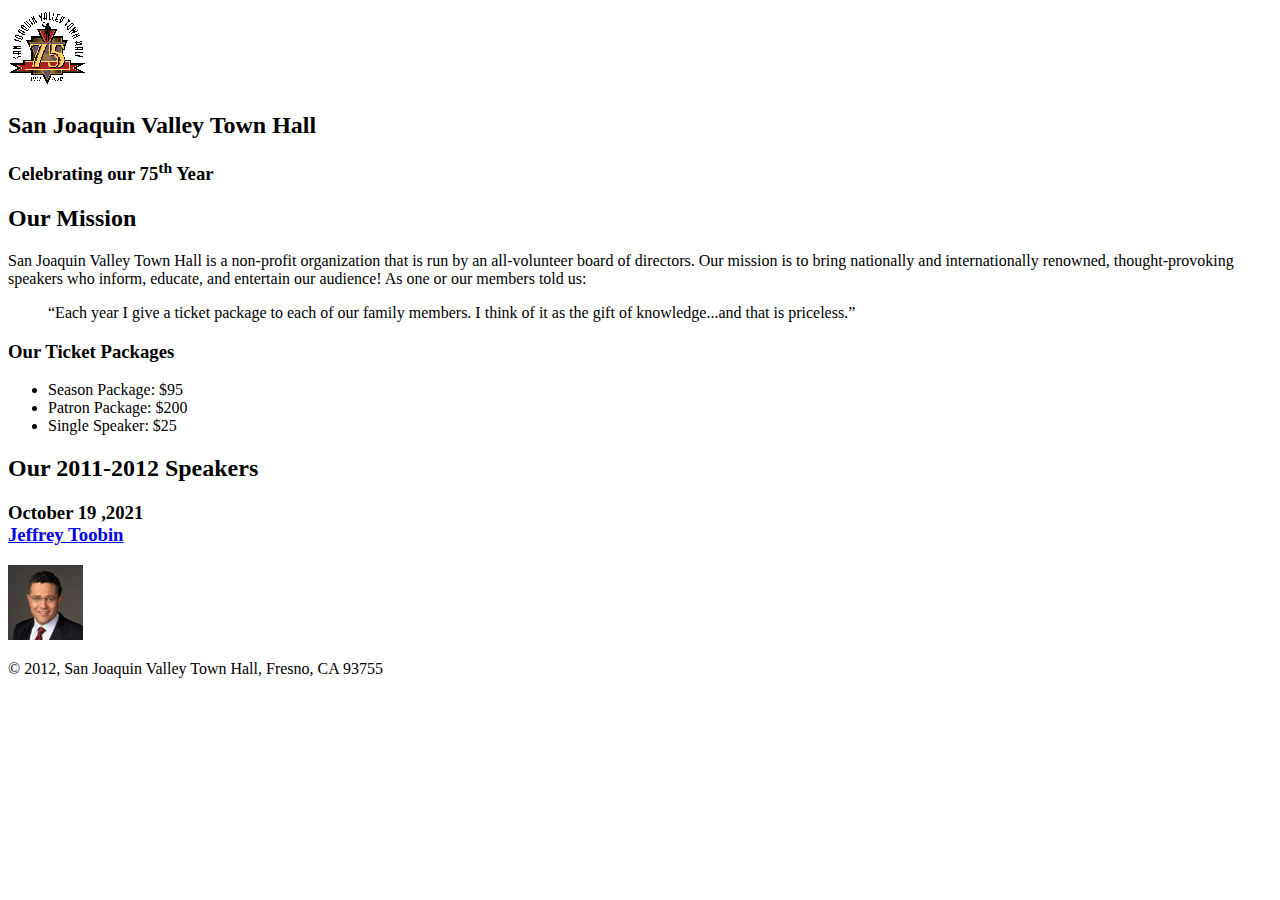
<file: Day 1/index.html>
<!DOCTYPE html>
<html lang="en">

<head>
	<meta charset="utf-8">
	<title>San Joaquin Valley Town Hall</title>
	<link rel="shortcut icon" href="images/favicon.ico">
</head>

<body>
	<header>
		<img src="images/town_hall_logo.gif" alt="Town Hall logo" height="80">
		<h2>San Joaquin Valley Town Hall</h2>
		<h3>Celebrating our 75<sup>th</sup></span> Year</h3>
	</header>
	<main>
		<h2>Our Mission</h2>
		<p>San Joaquin Valley Town Hall is a non-profit organization that is
			run by an all-volunteer board of directors. Our mission is to bring nationally
			 and internationally renowned, thought-provoking speakers who inform, educate, 
			 and entertain our audience! As one or our members told us:</p>
		<blockquote>&ldquo;Each year I give a ticket package to each of our 
			family members. I think of it as the gift of knowledge...and that is priceless.&rdquo;</blockquote>

		<h3>Our Ticket Packages</h3>
		<ul>
			<li>Season Package: $95</li>
			<li>Patron Package: $200</li>
			<li>Single Speaker: $25</li>
		</ul>

		<h2>Our 2011-2012 Speakers</h2>
		<h3><b>October 19 ,2021</b><br><a href="speakers/toobin.html">Jeffrey Toobin</a></h3>
		<img src="images/toobin75.jpg" alt="Jeffrey Toobin photo">
		
	</main>
	<footer>
		<p>&copy; 2012, San Joaquin Valley Town Hall, Fresno, CA 93755</p>
	</footer>
</body>
</html>
</file>
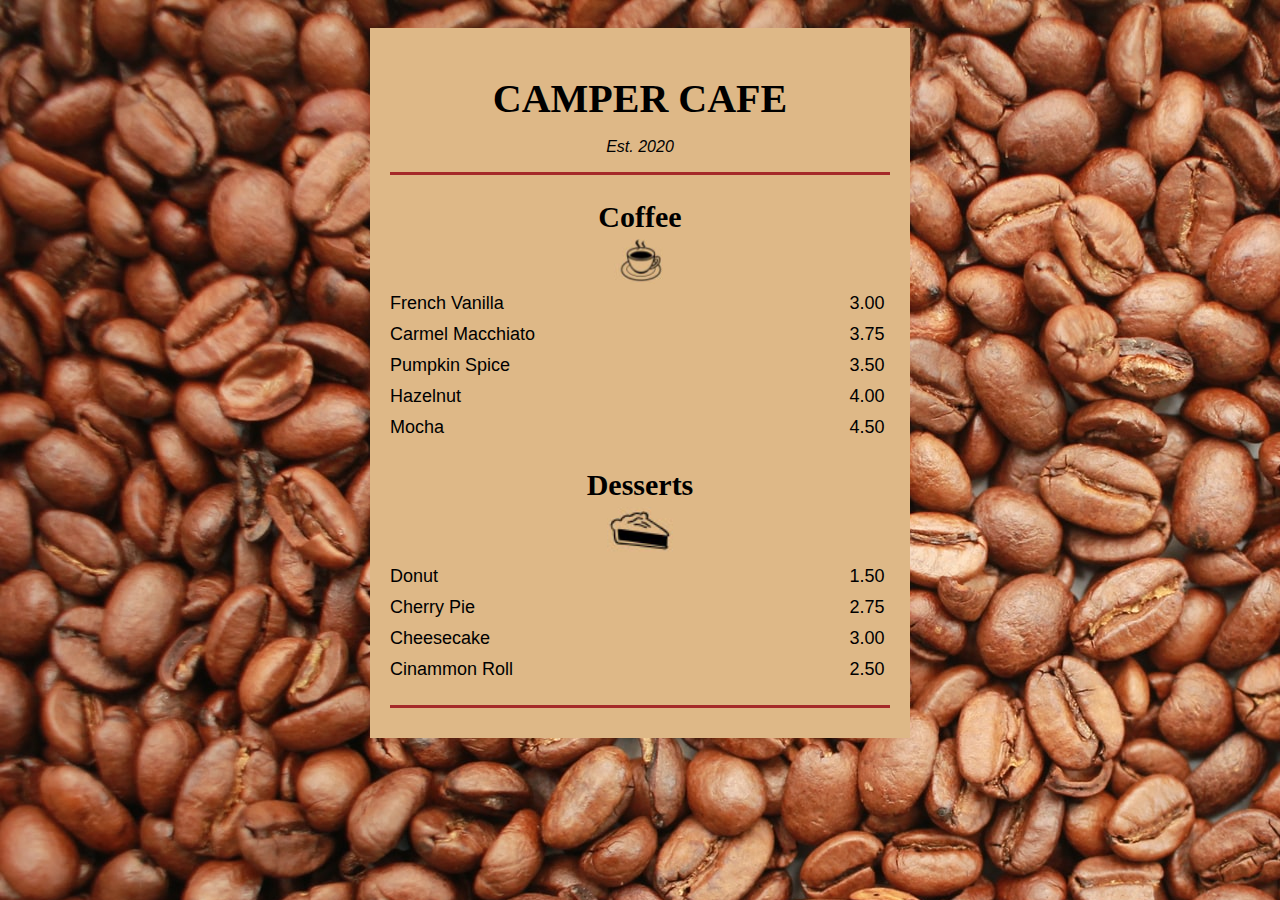
<file: Day 3/Practice Project Cafe/index.html>
<!DOCTYPE html>
<html>
<head>
  <meta charset="utf-8">
  <meta name="viewport" content="width=device-width, initial-scale=1.0">
  <title>Camper Cafe Cafe Menu</title>
  <link href="styles.css" rel="stylesheet" type="text/css" />
</head>

<body>
  <div class="menu">
    <header class="title-header">
      <h1>CAMPER CAFE</h1>
      <p class="established">Est. 2020</p>
    </header>
    <hr>
    <main>
      <section>
        <header>
          <h2>Coffee</h2>
          <img class="menu-icon coffee-icon" src="./coffee.jpg">
        </header>
        <article class="item">
          <p class="name">French Vanilla</p>
          <p class="price">3.00</p>
        </article>
        <article class="item">
          <p class="name">Carmel Macchiato</p>
          <p class="price">3.75</p>
        </article>
        <article class="item">
          <p class="name">Pumpkin Spice</p>
          <p class="price">3.50</p>
        </article>
        <article class="item">
          <p class="name">Hazelnut</p>
          <p class="price">4.00</p>
        </article>
        <article class="item">
          <p class="name">Mocha</p>
          <p class="price">4.50</p>
        </article>
      </section>
      <section>
        <header>
          <h2>Desserts</h2>
          <img class="menu-icon" src="./pie.jpg">
        </header>
        <article class="item">
          <p class="name">Donut</p>
          <p class="price">1.50</p>
        </article>
        <article class="item">
          <p class="name">Cherry Pie</p>
          <p class="price">2.75</p>
        </article>
        <article class="item">
          <p class="name">Cheesecake</p>
          <p class="price">3.00</p>
        </article>
        <article class="item">
          <p class="name">Cinammon Roll</p>
          <p class="price">2.50</p>
        </article>
      </section>
    </main>
    <hr>
    <footer>
    </footer>
  </div>
</body>

</html>
</file>
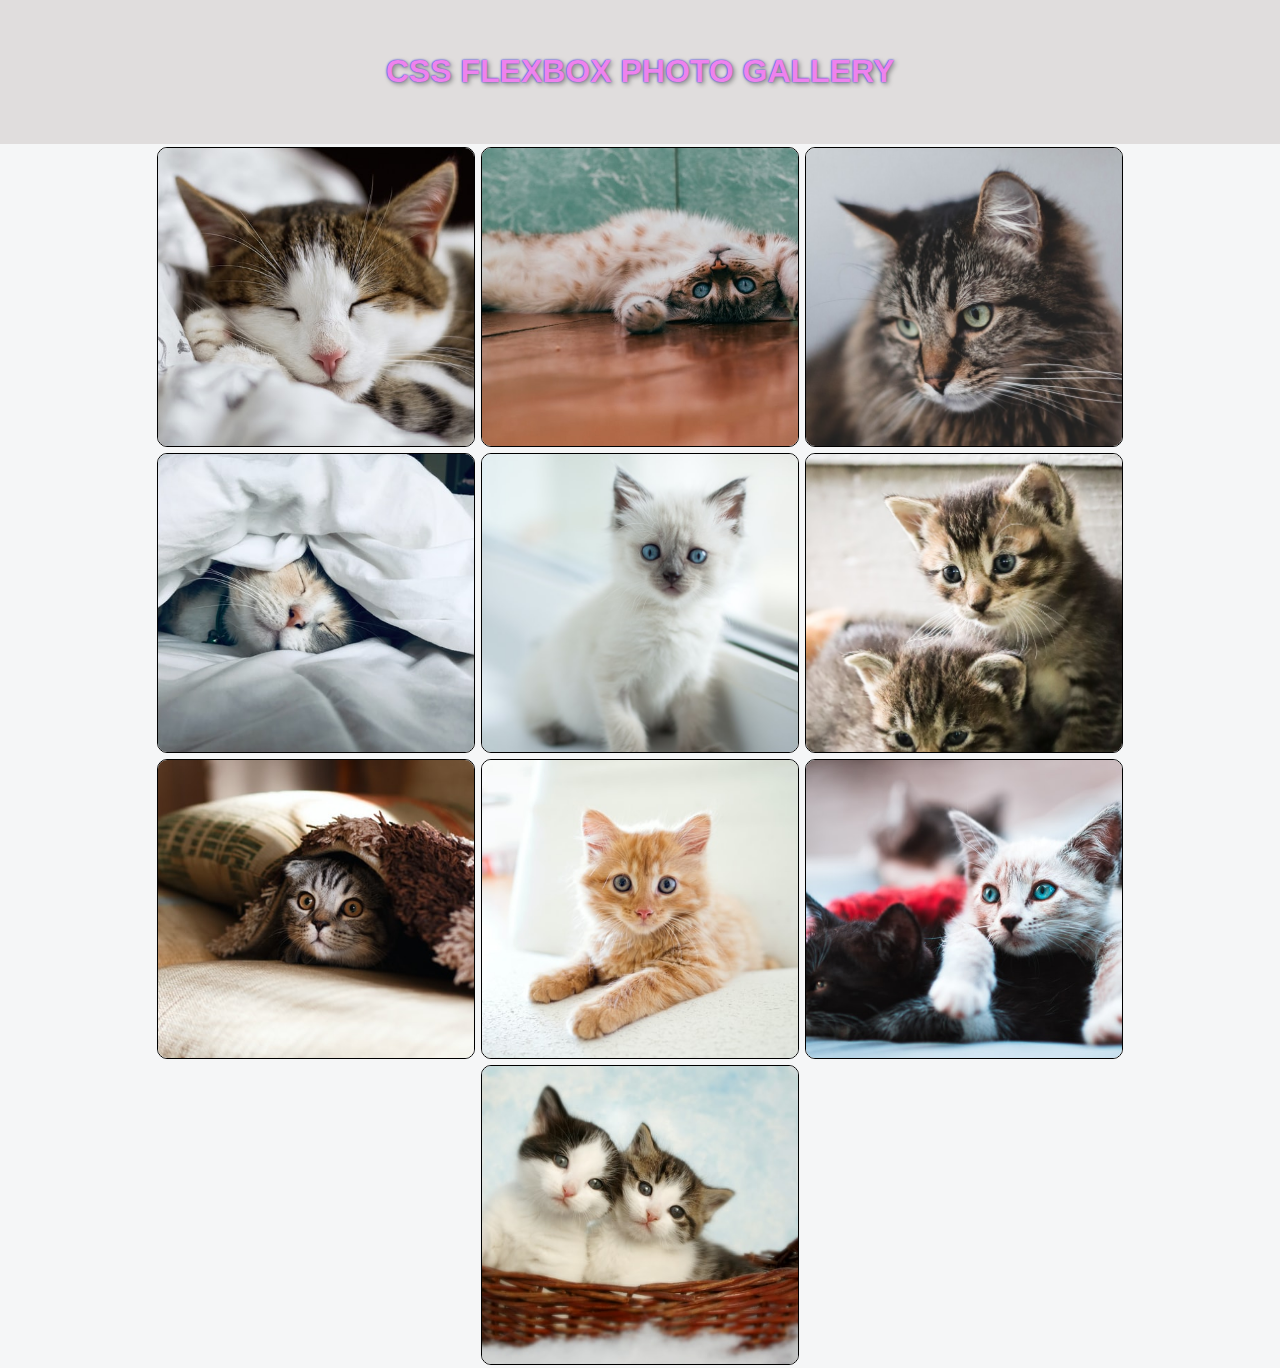
<file: Day 4/Photo Gallery/index.html>
<!DOCTYPE html>
<html lang="en">
  <head>
    <meta charset="UTF-8" />
    <meta http-equiv="X-UA-Compatible" content="IE=edge" />
    <meta name="viewport" content="width=device-width, initial-scale=1.0" />
    <title>Photo Gallery</title>
    <link rel="stylesheet" href="style.css" />
    <div class="header">
      <h1>CSS FLEXBOX PHOTO GALLERY</h1>
    </div>
    <div id="gallery">
      <img src="1.jpg" />
      <img src="2.jpg" />
      <img src="3.jpg" />
      <img src="4.jpg" />
      <img src="5.jpg" />
      <img src="6.jpg" />
      <img src="7.jpg" />
      <img src="8.jpg" />
      <img src="9.jpg" />
      <img src="10.jpg" />
    </div>
  </head>

  <body></body>
</html>
</file>
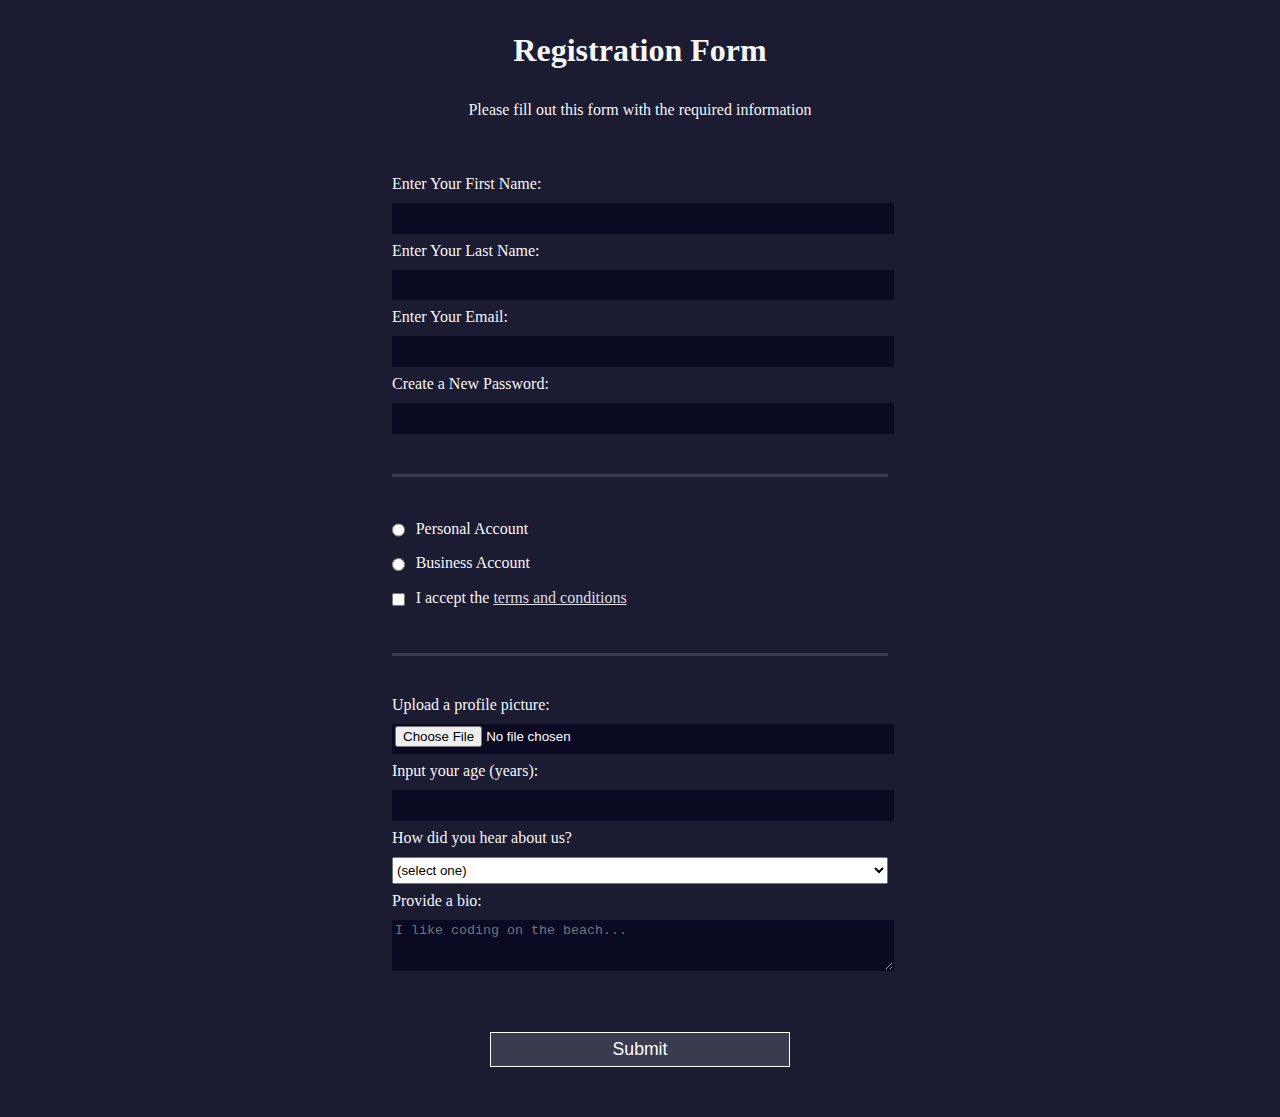
<file: Day 4/Registration Form/index.html>
<!DOCTYPE html>
<html>
  <head>
    <title>Registration Form</title>
    <link rel="stylesheet" href="styles.css" />
  </head>
  <body>
    <h1>Registration Form</h1>
    <p>Please fill out this form with the required information</p>
    <form action="https://register-demo.freecodecamp.org">
      <fieldset>
        <label
          >Enter Your First Name: <input type="text" name="first-name" required
        /></label>
        <label
          >Enter Your Last Name: <input type="text" name="last-name" required
        /></label>
        <label
          >Enter Your Email: <input type="email" name="email" required
        /></label>
        <label
          >Create a New Password:
          <input
            type="password"
            name="password"
            pattern="[a-z0-5]{8,}"
            required
        /></label>
      </fieldset>
      <fieldset>
        <label
          ><input type="radio" name="account-type" class="inline" /> Personal
          Account</label
        >
        <label
          ><input type="radio" name="account-type" class="inline" /> Business
          Account</label
        >
        <label>
          <input type="checkbox" name="terms" class="inline" required /> I
          accept the
          <a href="https://www.freecodecamp.org/news/terms-of-service/"
            >terms and conditions</a
          >
        </label>
      </fieldset>
      <fieldset>
        <label
          >Upload a profile picture: <input type="file" name="file"
        /></label>
        <label
          >Input your age (years):
          <input type="number" name="age" min="13" max="120" />
        </label>
        <label
          >How did you hear about us?
          <select name="referrer">
            <option value="">(select one)</option>
            <option value="1">freeCodeCamp News</option>
            <option value="2">freeCodeCamp YouTube Channel</option>
            <option value="3">freeCodeCamp Forum</option>
            <option value="4">Other</option>
          </select>
        </label>
        <label
          >Provide a bio:
          <textarea
            name="bio"
            rows="3"
            cols="30"
            placeholder="I like coding on the beach..."
          ></textarea>
        </label>
      </fieldset>
      <input type="submit" value="Submit" />
    </form>
  </body>
</html>
</file>
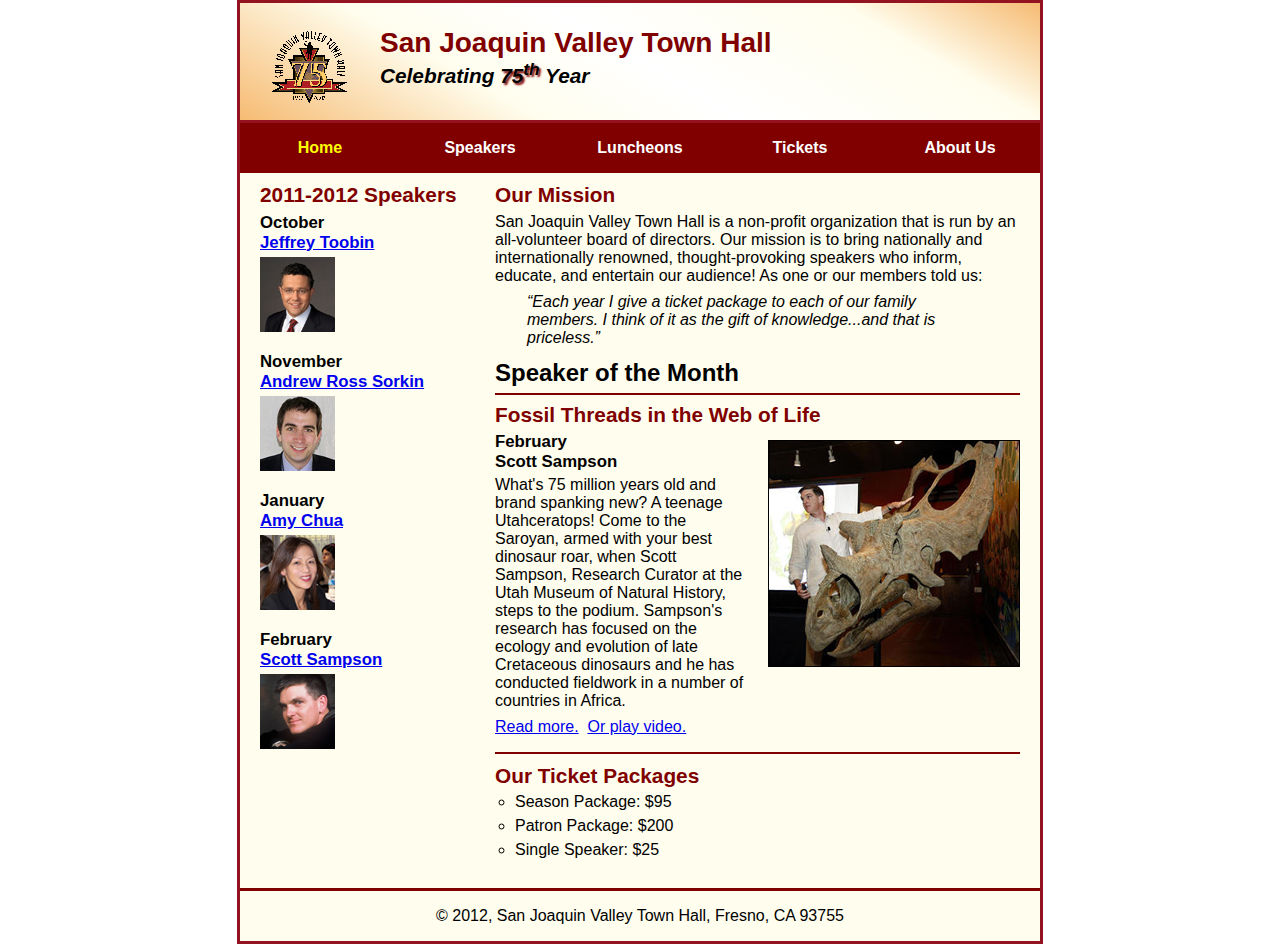
<file: Day 4/town_hall_v4/index.html>
<!DOCTYPE html>
<html lang="en">
  <head>
    <meta charset="utf-8" />
    <title>San Joaquin Valley Town Hall</title>
    <link rel="shortcut icon" href="images/favicon.ico" />

    <link rel="stylesheet" href="styles/main.css" />
  </head>

  <body>
    <header>
      <img src="images/town_hall_logo.gif" alt="Town Hall logo" height="80" />
      <h2>San Joaquin Valley Town Hall</h2>
      <h3>
        Celebrating <span class="shadow">75<sup>th</sup></span> Year
      </h3>
    </header>
    <nav id="nav_menu">
      <ul>
        <li><a href="index.html" class="current">Home</a></li>
        <li><a href="speakers/speakers.html">Speakers</a></li>
        <li><a href="luncheons.html">Luncheons</a></li>
        <li><a href="tickets.html">Tickets</a></li>
        <li>
          <a href="aboutus.html"> About Us</a>
          <ul>
            <li><a href="#">Our History</a></li>
            <li><a href="#">Board of Directors</a></li>
            <li><a href="#">Past Speakers</a></li>
            <li><a href="#">Contact Information</a></li>
          </ul>
        </li>
      </ul>
    </nav>
    <main>
      <section>
        <h2>Our Mission</h2>
        <p>
          San Joaquin Valley Town Hall is a non-profit organization that is run
          by an all-volunteer board of directors. Our mission is to bring
          nationally and internationally renowned, thought-provoking speakers
          who inform, educate, and entertain our audience! As one or our members
          told us:
        </p>
        <blockquote>
          &ldquo;Each year I give a ticket package to each of our family
          members. I think of it as the gift of knowledge...and that is
          priceless.&rdquo;
        </blockquote>

        <h1>Speaker of the Month</h1>
        <article>
          <h2>Fossil Threads in the Web of Life</h2>
          <img
            src="images/sampson_dinosaur.jpg"
            alt="Scott Sampson with dinosaur"
          />

          <h3>
            February<br />
            Scott Sampson
          </h3>
          <p>
            What's 75 million years old and brand spanking new? A teenage
            Utahceratops! Come to the Saroyan, armed with your best dinosaur
            roar, when Scott Sampson, Research Curator at the Utah Museum of
            Natural History, steps to the podium. Sampson's research has focused
            on the ecology and evolution of late Cretaceous dinosaurs and he has
            conducted fieldwork in a number of countries in Africa.
          </p>
          <p>
            <a href="speakers/sampson.html">Read more.</a>&nbsp;
            <a href="speakers/Sampson_video.html" target="_blank"
              >Or play video.</a
            >
          </p>
        </article>

        <h2>Our Ticket Packages</h2>
        <ul>
          <li>Season Package: $95</li>
          <li>Patron Package: $200</li>
          <li>Single Speaker: $25</li>
        </ul>
      </section>
      <aside>
        <h2>2011-2012 Speakers</h2>
        <h3>October<br /><a href="speakers/toobin.html">Jeffrey Toobin</a></h3>
        <img src="images/toobin75.jpg" alt="Jeffrey Toobin photo" />
        <h3>
          November<br /><a href="speakers/sorkin.html">Andrew Ross Sorkin</a>
        </h3>
        <img src="images/sorkin75.jpg" alt="Andrew Ross Sorkin photo" />
        <h3>January<br /><a href="speakers/chua.html">Amy Chua</a></h3>
        <img src="images/chua75.jpg" alt="Amy Chua photo" />
        <h3>February<br /><a href="speakers/sampson.html">Scott Sampson</a></h3>
        <img src="images/sampson75.jpg" alt="Scott Sampson photo" />
      </aside>
    </main>
    <footer>
      <p>&copy; 2012, San Joaquin Valley Town Hall, Fresno, CA 93755</p>
    </footer>
  </body>
</html>
</file>
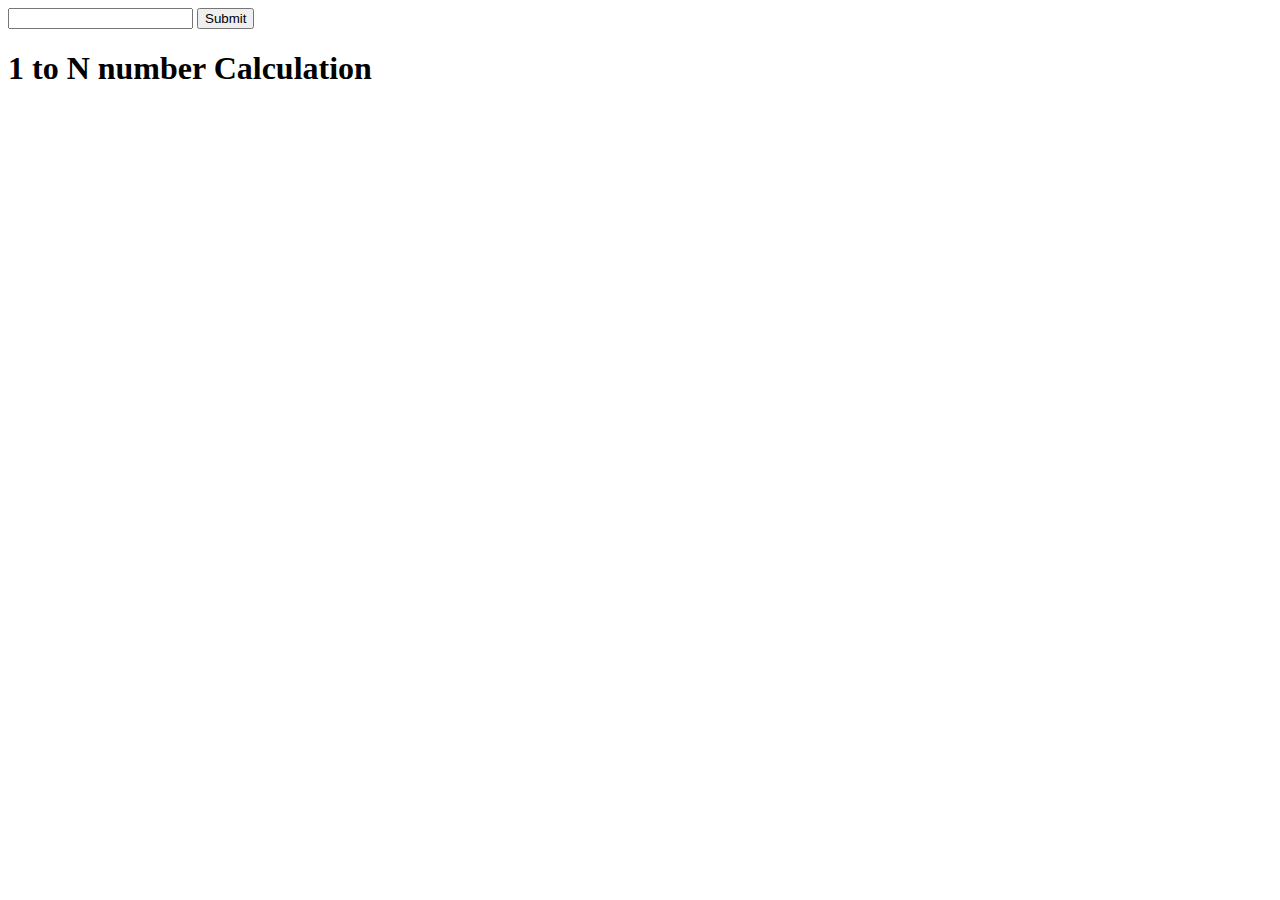
<file: Day 5/Future Value Calculator/index.html>
<!DOCTYPE html>
<html lang="en">
  <head>
    <meta charset="UTF-8" />
    <title>Sum the Numbers</title>
    <script src="http://html5shiv.googlecode.com/svn/trunk/html5.js"></script>
    <script>
      function numberSum(S) {
        var a = 1;
        var sum = 0;
        while (a <= S) {
          sum += a++;
        }
        return sum;
      }
      function add() {
        val = document.getElementById("value").value;
        document.getElementById("results").innerHTML =
          "Sum of numbers from 1 to " + val + "  is  " + numberSum(val);
      }
    </script>
  </head>
  <body>
    <input id="value" />
    <input type="Submit" onclick="add();" />
    <p id="results"></p>
    <section>
      <h1>1 to N number Calculation</h1>
    </section>
  </body>
</html>
</file>
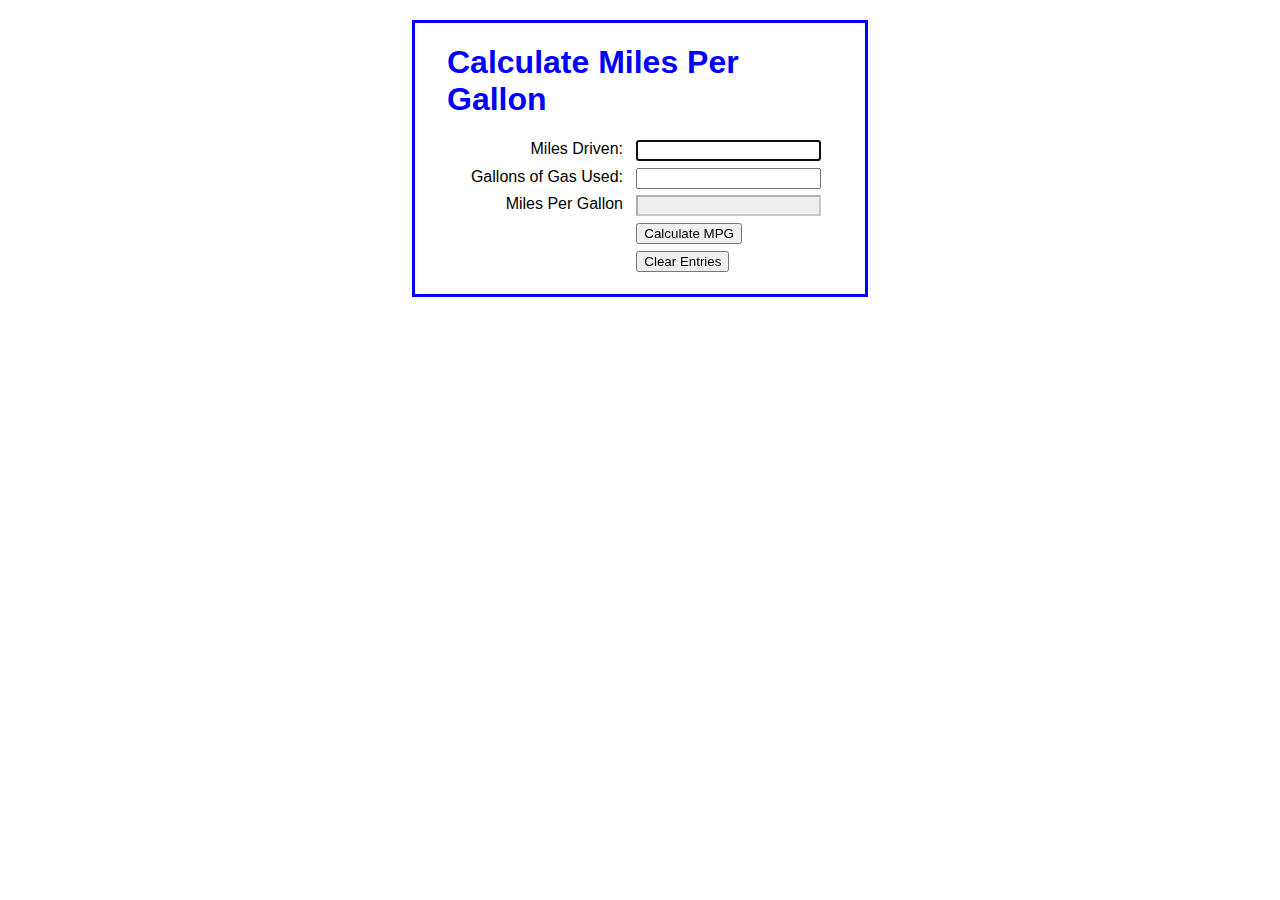
<file: Day 5/MPG Enhanched/index.html>
<!DOCTYPE html>
<html lang="en">
  <head>
    <meta charset="UTF-8" />
    <title>Calculate MPG</title>
    <link rel="stylesheet" href="style.css" />
    <script src="http://html5shiv.googlecode.com/svn/trunk/html5.js"></script>
    <script>
      var $ = function (id) {
        return document.getElementById(id);
      };
      var calculateMpg = function () {
        var miles = parseFloat($("miles").value);

        var gallons = parseFloat($("gallons").value);

        if (isNaN(miles)) {
          alert("Miles must be a numeric value.");
        } else if (miles <= 0) {
          alert("Miles must be greater than 0.");
        } else if (isNaN(gallons)) {
          alert("Gallons must be a numeric value.");
        } else if (gallons <= 0) {
          alert("Gallons must be greater than 0.");
        } else {
          // if all entries are valid, calulate MPG
          var mpg = miles / gallons;
          $("mpg").value = mpg.toFixed(1);
        }
      };
      var clear = function () {
        /* for clear enteries */

        gallons.value = "";
        mpg.value = "";
        miles.value = "";
      };

      window.onload = function () {
        $("calculate").onclick = calculateMpg;
        $("miles").focus();
        $("clear").onclick = clear;
        $("clear").ondblclick = clear;
      };
    </script>
  </head>
  <body>
    <section>
      <h1>Calculate Miles Per Gallon</h1>
      <label for="miles">Miles Driven:</label>
      <input type="text" id="miles" /><br />
      <label for="gallons">Gallons of Gas Used:</label>
      <input type="text" id="gallons" /><br />
      <label for="mpg">Miles Per Gallon</label>
      <input type="text" id="mpg" disabled /><br />
      <label>&nbsp;</label>
      <input type="button" id="calculate" value="Calculate MPG" /><br />
      <label>&nbsp;</label>
      <input type="reset" id="clear" value="Clear Entries" /><br />
    </section>
  </body>
</html>
</file>
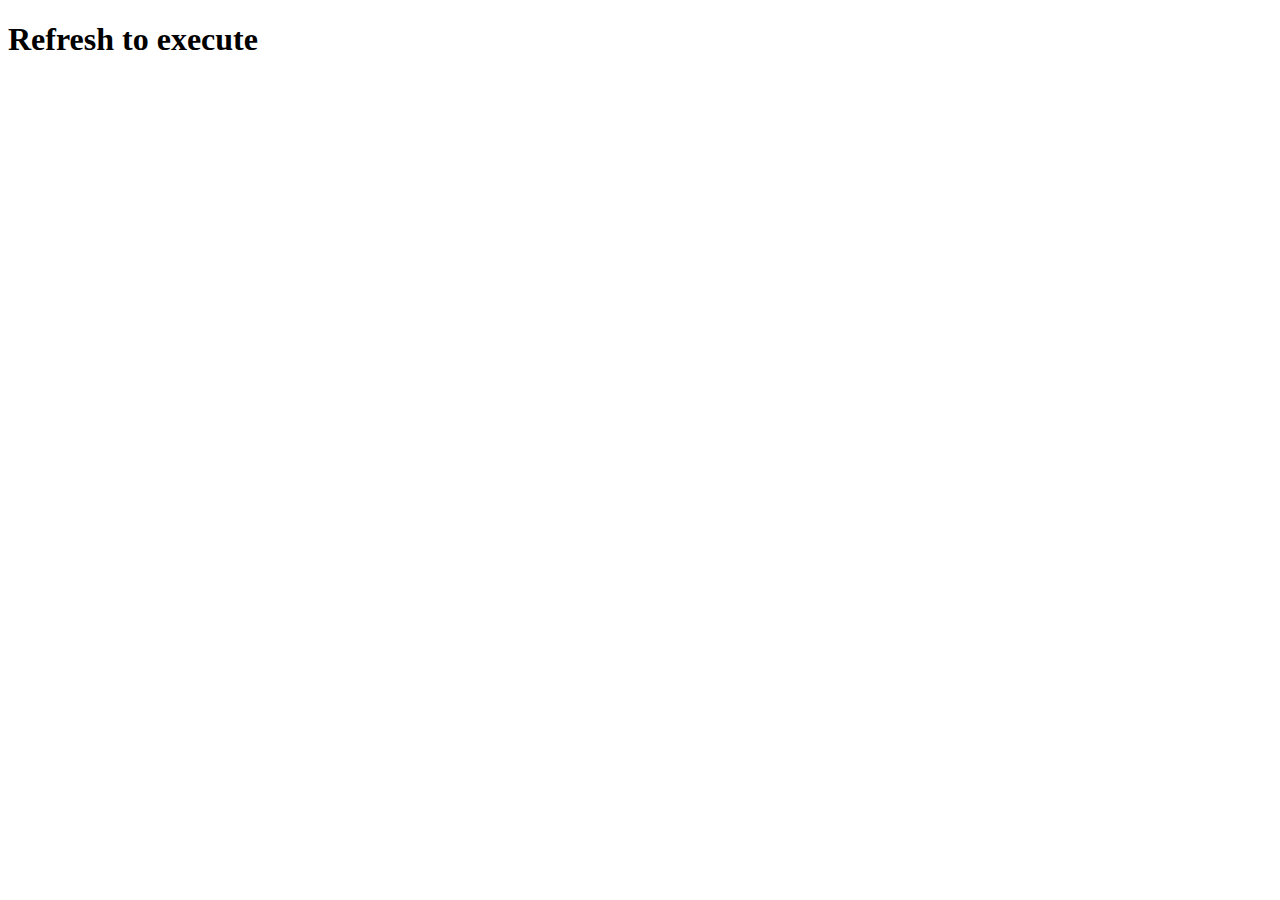
<file: Day 5/MPG/index.html>
<!DOCTYPE html>
<html lang="en">
  <head>
    <meta charset="UTF-8" />
    <title>Calculate Miles Per Gallon</title>
    <script src="http://html5shiv.googlecode.com/svn/trunk/html5.js"></script>
    <script>
      var miles = prompt("Enter miles driven");
      miles = parseFloat(miles);
      var gallons = prompt("Enter gallons of gas used");
      gallons = parseFloat(gallons);
      if (isNaN(miles) || isNaN(gallons)) {
        alert("Enter both value in Number");
      } else if (miles == 0 || gallons == 0) {
        alert("Value must be above 0");
      } else {
        var mpg = miles / gallons;
        mpg = parseInt(mpg);
        alert("Miles per gallon = " + mpg);
      }
    </script>
  </head>
  <body>
    <section>
      <h1>Refresh to execute</h1>
    </section>
  </body>
</html>
</file>
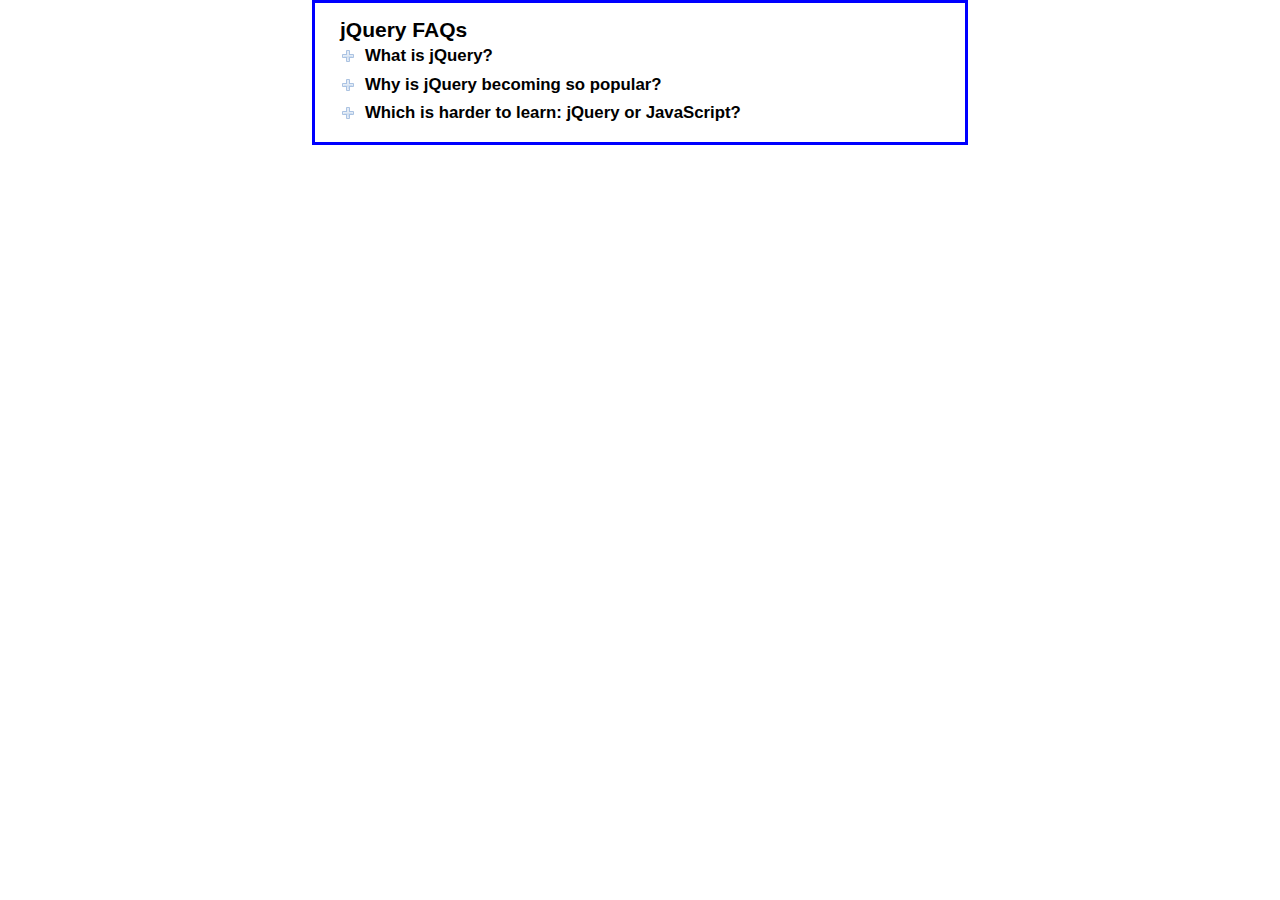
<file: Day 6/04/faqs/index.html>
<!DOCTYPE html>
<html lang="en">
  <head>
    <meta charset="UTF-8" />
    <title>FAQs</title>
    <link rel="shortcut icon" href="images/favicon.ico" />
    <link rel="stylesheet" href="main.css" />
    <script src="http://html5shiv.googlecode.com/svn/trunk/html5.js"></script>
    <script src="faqs.js"></script>
  </head>

  <body>
    <section id="faqs">
      <h1>jQuery FAQs</h1>
      <h2>What is jQuery?</h2>
      <div>
        <p>
          jQuery is a library of the JavaScript functions that you're most
          likely to need as you develop web sites.
        </p>
      </div>
      <h2>Why is jQuery becoming so popular?</h2>
      <div>
        <p>Three reasons:</p>
        <ul>
          <li>It's free.</li>
          <li>It lets you get more done in less time.</li>
          <li>All of its functions are cross-browser compatible.</li>
        </ul>
      </div>
      <h2>Which is harder to learn: jQuery or JavaScript?</h2>
      <div>
        <p>
          For most functions, jQuery is significantly easier to learn and use
          than JavaScript. But remember that jQuery is JavaScript.
        </p>
      </div>
    </section>
  </body>
</html>
</file>
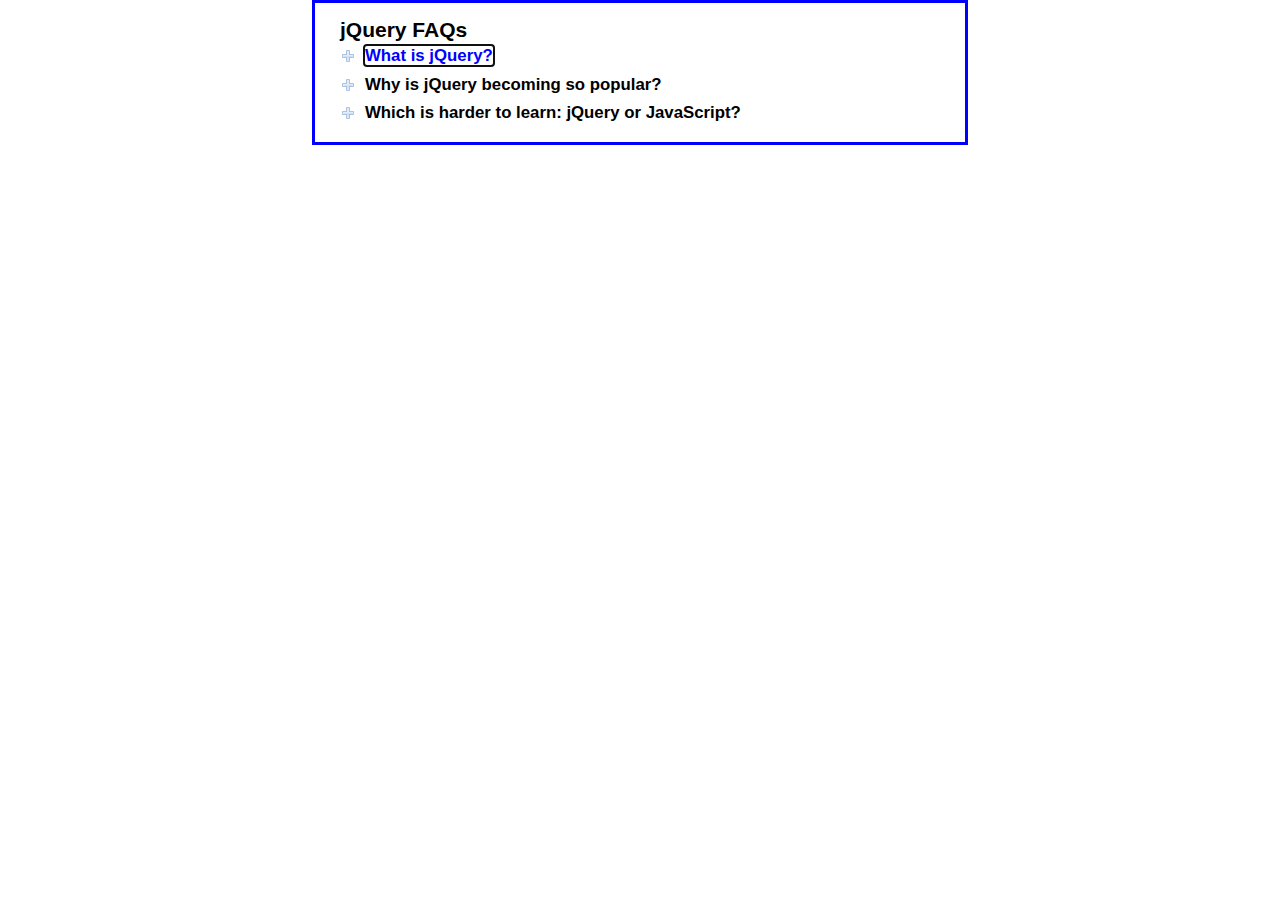
<file: Day 6/04/faqs_links/index.html>
<!DOCTYPE html>
<html lang="en">
  <head>
    <meta charset="UTF-8" />
    <title>FAQs</title>
    <link rel="shortcut icon" href="images/favicon.ico" />
    <link rel="stylesheet" href="index.css" />
    <script src="http://html5shiv.googlecode.com/svn/trunk/html5.js"></script>
    <script src="faqs.js"></script>
  </head>

  <body>
    <section id="faqs">
      <h1>jQuery FAQs</h1>
      <h2><a href="#" id="first_link">What is jQuery?</a></h2>
      <div>
        <p>
          jQuery is a library of the JavaScript functions that you're most
          likely to need as you develop web sites.
        </p>
      </div>
      <h2><a href="#">Why is jQuery becoming so popular?</a></h2>
      <div>
        <p>Three reasons:</p>
        <ul>
          <li>It's free.</li>
          <li>It lets you get more done in less time.</li>
          <li>All of its functions are cross-browser compatible.</li>
        </ul>
      </div>
      <h2><a href="#">Which is harder to learn: jQuery or JavaScript?</a></h2>
      <div>
        <p>
          For most functions, jQuery is significantly easier to learn and use
          than JavaScript. But remember that jQuery is JavaScript.
        </p>
      </div>
    </section>
  </body>
</html>
</file>
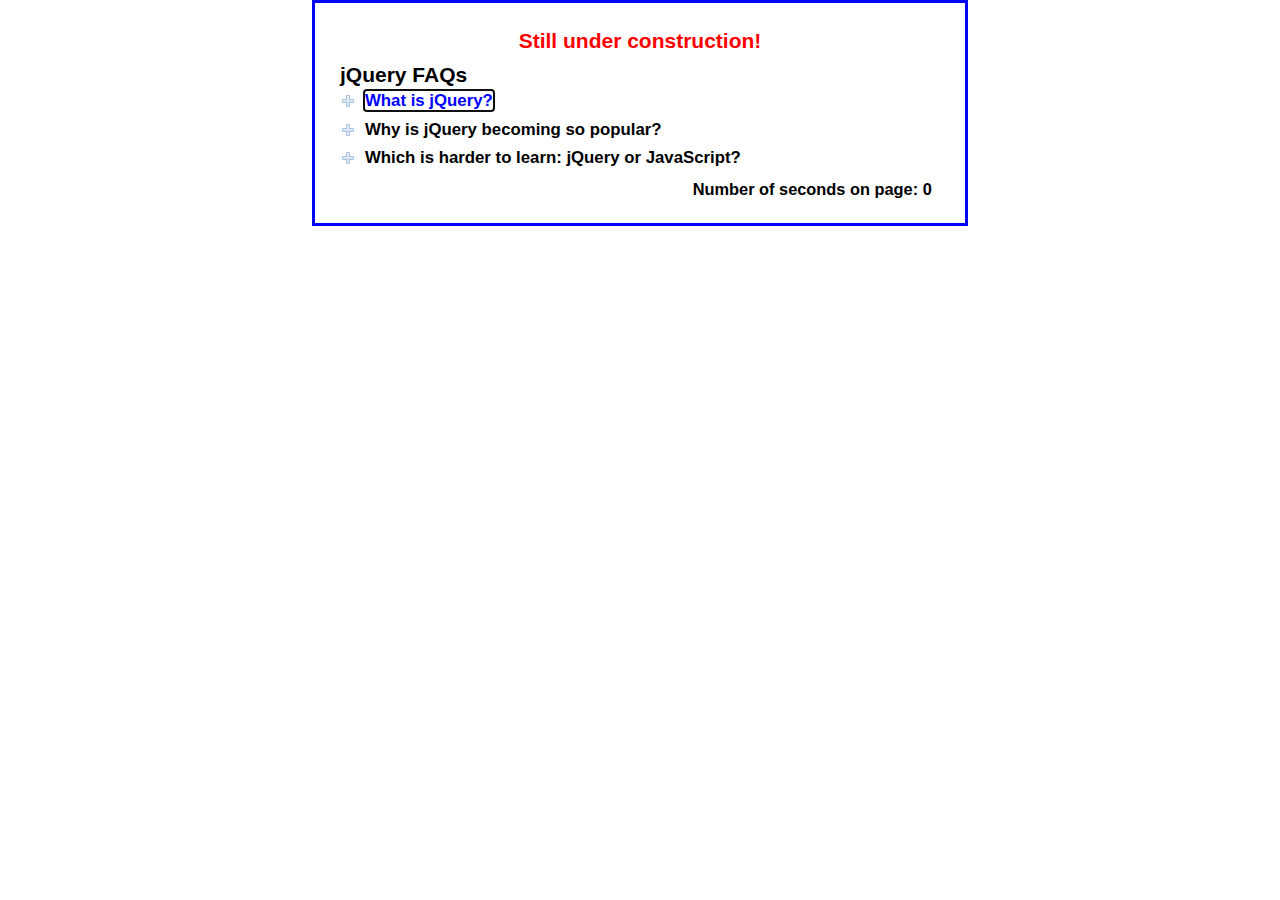
<file: Day 6/04/faqs_timers/index.html>
<!DOCTYPE html>
<html lang="en">
<head>
	<meta charset="UTF-8">
    <title>FAQs</title>
	<link rel="shortcut icon" href="images/favicon.ico">
	<link rel="stylesheet" href="main.css">
	<script src="http://html5shiv.googlecode.com/svn/trunk/html5.js"></script>
   	<script src="faqs.js"></script>   	
</head>

<body>
	<section id="faqs">
		<h1 id="startup_message">Still under construction!</h1>
		<h1>jQuery FAQs</h1>
		<h2><a href="#" id="first_link">What is jQuery?</a></h2>
		<div>
			<p>jQuery is a library of the JavaScript functions that you're most likely 
			   to need as you develop web sites.
			</p>
		</div>
		<h2><a href="#">Why is jQuery becoming so popular?</a></h2>
		<div>
			<p>Three reasons:</p>
			<ul>
				<li>It's free.</li>
				<li>It lets you get more done in less time.</li>
				<li>All of its functions are cross-browser compatible.</li>
			</ul>
		</div>
		<h2><a href="#">Which is harder to learn: jQuery or JavaScript?</a></h2>
		<div>
			<p>For most functions, jQuery is significantly easier to learn 
			    and use than JavaScript. But remember that jQuery is JavaScript.
			</p>
		</div>
		<h3>Number of seconds on page: <span id="counter">0</span></h3>
	</section>
</body>
</html>
</file>
<file: Day 3/Practice Project Cafe/styles.css>
body {
    font-family: sans-serif;
    padding: 20px;
    background-image: url(./beans.jpg);
    color: black;
  }
  
  .menu {
    margin: auto;
    width: 80%;
    max-width: 500px;
    padding: 20px;
    background-color: burlywood;
  }
  
  hr {
    height: 3px;
    background-color: brown;
    border: 0;
    margin-top: 10px;
    margin-bottom: 10px;
  }
  
  header {
    text-align: center;
  }
  
  h1 {
    font-size: 40px;
    margin-bottom: 15px;
  }
  
  .established {
    font-style: italic;
  }
  
  h2 {
    margin-bottom: 20px;
    font-size: 30px;
  }
  
  h1,
  h2 {
    font-family: "Impact", serif;
  }
  
  section {
    margin: 20px 0;
  }
  
  .item p {
    display: inline-block;
    margin-top: 5px;
    margin-bottom: 5px;
    font-size: 18px;
  }
  
  .name {
    width: 69%;
  }
  
  .price {
    width: 29%;
    text-align: right;
  }
  
  /* FOOTER */
  
  footer {
    text-align: center;
  }
  
  footer p,
  foot a {
    font-size: 14px;
  }
  
  
  a {
    color: black;
  }
  

  a:visited {
    color: black;
  }
  
  a:hover {
    color: brown;
  }
  
  /* 
  The following will be taught as a step just to make camper understands
  the effect the active pseudo-class has on a link.  The final color will be brown.
  
  a:active {
    color: white;
  } */
  
  a:active {
    color: brown;
  }
  
  .menu-icon {
    margin-top: -15px;
    height: 50px;
  }
  
  .coffee-icon {
    height: 45px;
  }
</file>
<file: Day 4/Photo Gallery/style.css>
body {
  font-family: sans-serif;
  margin: 0%;
  background-color: #f5f6f7;
}

.header {
  text-align: center;
  padding: 32px;
  background: #e0dddd;
  color: violet;
  text-shadow: 2px 2px 5px gray, 0 0 2px #0000ff;
}

* {
  box-sizing: border-box;
}

#gallery {
  display: flex;
  flex-direction: row;
  flex-wrap: wrap;
  justify-content: center;
  align-items: center;
  padding: 0 4px;
}

#gallery img {
  width: 25%;
  height: 300px;
  object-fit: cover;
  margin-top: 8px;
  padding: 0 4 0 4px;
  margin: 3px;
  border-radius: 10px;
  border: 1px solid black;
}

@media (max-width: 800px) {
  #gallery img {
    width: 50%;
  }
}

@media (max-width: 600px) {
  #gallery img {
    width: 100%;
  }
}
</file>
<file: Day 4/Registration Form/styles.css>
body {
  width: 100%;
  height: 100vh;
  margin: 0;
  background-color: #1b1b32;
  color: #f5f6f7;
  font-family: Tahoma;
  font-size: 16px;
}
h1,
p {
  margin: 1em auto;
  text-align: center;
}
form {
  width: 60vw;
  max-width: 500px;
  min-width: 300px;
  margin: 0 auto;
  padding-bottom: 2em;
}

fieldset {
  border: none;
  padding: 2rem 0;
}

fieldset:not(:last-of-type) {
  border-bottom: 3px solid #3b3b4f;
}

label {
  display: block;
  margin: 0.5rem 0;
}

input,
textarea,
select {
  margin: 10px 0 0 0;
  width: 100%;
  min-height: 2em;
}
input,
textarea {
  background-color: #0a0a23;
  border: 1px solid #0a0a23;
  color: #ffffff;
}

.inline {
  width: unset;
  margin: 0 0.5em 0 0;
  vertical-align: middle;
}

input[type="submit"] {
  display: block;
  width: 60%;
  margin: 1em auto;
  height: 2em;
  font-size: 1.1rem;
  background-color: #3b3b4f;
  border-color: white;
  min-width: 300px;
}

input[type="file"] {
  padding: 1px 2px;
}

a {
  color: #dfdfe2;
}
</file>
<file: Day 4/town_hall_v4/styles/main.css>
* {
  margin: 0;
  padding: 0;
}
html {
  background-color: white;
}
body {
  font-family: Arial, Helvetica, sans-serif;
  font-size: 100%;
  width: 800px;
  margin: 0 auto;
  border: 3px solid #931420;
  background-color: #fffded;
}
a:focus,
a:hover {
  font-style: italic;
}
/* the styles for the header */
header {
  padding: 1.5em 0 2em 0;
  border-bottom: 3px solid #931420;
  background-image: -moz-linear-gradient(
    30deg,
    #f6bb73 0%,
    #f6bb73 30%,
    white 50%,
    #f6bb73 80%,
    #f6bb73 100%
  );
  background-image: -webkit-linear-gradient(
    30deg,
    #f6bb73 0%,
    #fffded 30%,
    white 50%,
    #fffded 80%,
    #f6bb73 100%
  );
  background-image: -o-linear-gradient(
    30deg,
    #f6bb73 0%,
    #fffded 30%,
    white 50%,
    #fffded 80%,
    #f6bb73 100%
  );
  background-image: linear-gradient(
    30deg,
    #f6bb73 0%,
    #fffded 30%,
    white 50%,
    #fffded 80%,
    #f6bb73 100%
  );
}
header h2 {
  font-size: 175%;
  color: #800000;
}
header h3 {
  font-size: 130%;
  font-style: italic;
}
header img {
  float: left;
  padding: 0 30px;
}
.shadow {
  text-shadow: 2px 2px 2px #800000;
}
/* the styles for the navigation menu */
#nav_menu ul {
  list-style-type: none;
  margin: 0;
  padding: 0;
  position: relative;
}
#nav_menu ul li {
  float: left;
}
#nav_menu ul li a {
  display: block;
  width: 160px;
  text-align: center;
  padding: 1em 0;
  text-decoration: none;
  background-color: #800000;
  color: white;
  font-weight: bold;
}
#nav_menu a.current {
  color: yellow;
}
#nav_menu ul ul {
  display: none;
  position: absolute;
  top: 100%;
}
#nav_menu ul ul li {
  float: none;
}
#nav_menu ul li:hover > ul {
  display: block;
}
#nav_menu > ul::after {
  content: "";
  clear: both;
  display: block;
}
/* the styles for the main content */
main {
  clear: left;
}
/* the styles for the section */
section {
  width: 525px;
  float: right;
  padding: 0 20px 20px 20px;
}
section h1 {
  font-size: 150%;
  padding: 0.5em 0 0.25em 0;
  margin: 0;
}
section h2 {
  color: #800000;
  font-size: 130%;
  padding: 0.5em 0 0.25em 0;
}
section p {
  padding-bottom: 0.5em;
}
section blockquote {
  padding: 0 2em;
  font-style: italic;
}
section ul {
  padding: 0 0 0.25em 1.25em;
  list-style-type: circle;
}
section li {
  padding-bottom: 0.35em;
}

/* the styles for the article */
article {
  padding: 0.5em 0;
  border-top: 2px solid #800000;
  border-bottom: 2px solid #800000;
}
article h2 {
  padding-top: 0;
}
article h3 {
  font-size: 105%;
  padding-bottom: 0.25em;
}
article img {
  float: right;
  margin: 0.5em 0 1em 1em;
  border: 1px solid black;
  transition: 3s;
}
article img:hover {
  transform-origin: left top;
  transform: rotate(720deg);
}

/* the styles for the table */
figure {
  margin-top: 0.5em;
  margin-left: 0;
}
figcaption {
  color: #800000;
}

table {
  border-collapse: collapse;
}
thead,
tfoot {
  border-top: 2px solid #800000;
  border-bottom: 2px solid #800000;
}
th,
td {
  padding: 0.2em 0.7em;
  text-align: left;
}
tfoot th,
tfoot td {
  text-align: right;
  font-weight: bold;
}
.border_bottom {
  border-bottom: 2px solid #800000;
}
.right {
  text-align: right;
}
aside {
  width: 215px;
  float: right;
  padding: 0 0 20px 20px;
}
aside h2 {
  color: #800000;
  font-size: 130%;
  padding: 0.5em 0 0.25em 0;
}

aside h3 {
  font-size: 105%;
  padding-bottom: 0.25em;
}
aside img {
  padding-bottom: 1em;
}

/* the styles for the footer */
footer {
  border-top: #800000 solid;
  clear: both;
}
footer p {
  text-align: center;
  color: black;
  padding: 1em 0;
}

figcaption {
  display: block;
  font-weight: bold;
  padding-top: 0.25em;
  margin-bottom: 1em;
  border-bottom: 1px solid black;
  color: black;
}

figure {
  float: right;
  margin-left: 1.5em;
}
</file>
<file: Day 5/MPG Enhanched/style.css>
body {
    font-family: Arial, Helvetica, sans-serif;
    background-color: white;
    margin: 20px auto;
    width: 450px;
    border: 3px solid blue;
  }
  h1 {
    color: blue;
  }
  section {
    padding: 0 2em 1em;
  }
  label {
    float: left;
    width: 11em;
    text-align: right;
    padding-bottom: 0.5em;
  }
  input {
    margin-left: 1em;
    margin-bottom: 0.5em;
  }
  #mpg {
    background-color: #eee;
  }
</file>
<file: Day 6/04/faqs/main.css>
/* type selectors */
article, aside, figure, figcaption, footer, header, nav, section {
    display: block;
}
* {
	margin: 0;
	padding: 0;
}
body {
	font-family: Verdana, Arial, Helvetica, sans-serif;
    font-size: 87.5%;
	width: 650px;
	margin: 0 auto;
	border: 3px solid blue;
}
section {
	padding: 15px 25px;
}
h1 { 
	font-size: 150%;
}
h2 {
	font-size: 120%;
	padding: .25em 0 .25em 25px;
	cursor: pointer;
	background: url(images/plus.png) no-repeat left center;
}
h2.minus {
	background: url(images/minus.png) no-repeat left center;
}
div {
	display: none;
}
.open {
	display: inline;
}
ul {
	padding-left: 45px;
}
li {
	padding-bottom: .25em;
}
p {
	padding-bottom: .25em;
	padding-left: 25px;
}
</file>
<file: Day 6/04/faqs_links/index.css>
/* type selectors */
article, aside, figure, figcaption, footer, header, nav, section {
    display: block;
}
* {
	margin: 0;
	padding: 0;
}
body {
	font-family: Verdana, Arial, Helvetica, sans-serif;
    font-size: 87.5%;
	width: 650px;
	margin: 0 auto;
	border: 3px solid blue;
}
section {
	padding: 15px 25px;
}
h1 { 
	font-size: 150%;
}
h2 {
	font-size: 120%;
	padding: .25em 0 .25em 25px;
	cursor: pointer;
	background: url(images/plus.png) no-repeat left center;
}
h2.minus {
	background: url(images/minus.png) no-repeat left center;
}
a {
	color: black;
	text-decoration: none;
}
a:focus, a:hover {
	color: blue;
}
div {
	display: none;
}
div.open {
	display: block;
}
ul {
	padding-left: 45px;
}
li {
	padding-bottom: .25em;
}
p {
	padding-bottom: .25em;
	padding-left: 25px;
}
</file>
<file: Day 6/04/faqs_timers/main.css>
/* type selectors */
article, aside, figure, figcaption, footer, header, nav, section {
    display: block;
}
* {
	margin: 0;
	padding: 0;
}
body {
	font-family: Verdana, Arial, Helvetica, sans-serif;
    font-size: 87.5%;
	width: 650px;
	margin: 0 auto;
	border: 3px solid blue;
}
section {
	padding: 15px 25px;
}
h1 { 
	font-size: 150%;
}
h2 {
	font-size: 120%;
	padding: .25em 0 .25em 25px;
	cursor: pointer;
	background: url(images/plus.png) no-repeat left center;
}
h2.minus {
	background: url(images/minus.png) no-repeat left center;
}
a {
	color: black;
	text-decoration: none;
}
a:focus, a:hover {
	color: blue;
}
div {
	display: none;
}
div.open {
	display: block;
}
ul {
	padding-left: 45px;
}
li {
	padding-bottom: .25em;
}
p {
	padding-bottom: .25em;
	padding-left: 25px;
}
#startup_message {
	padding: .5em;
	color: red;
	text-align: center;
}
#startup_message.closed {
	display: none;
}
h3 {
	padding: .5em;
	text-align: right;
}
</file>
